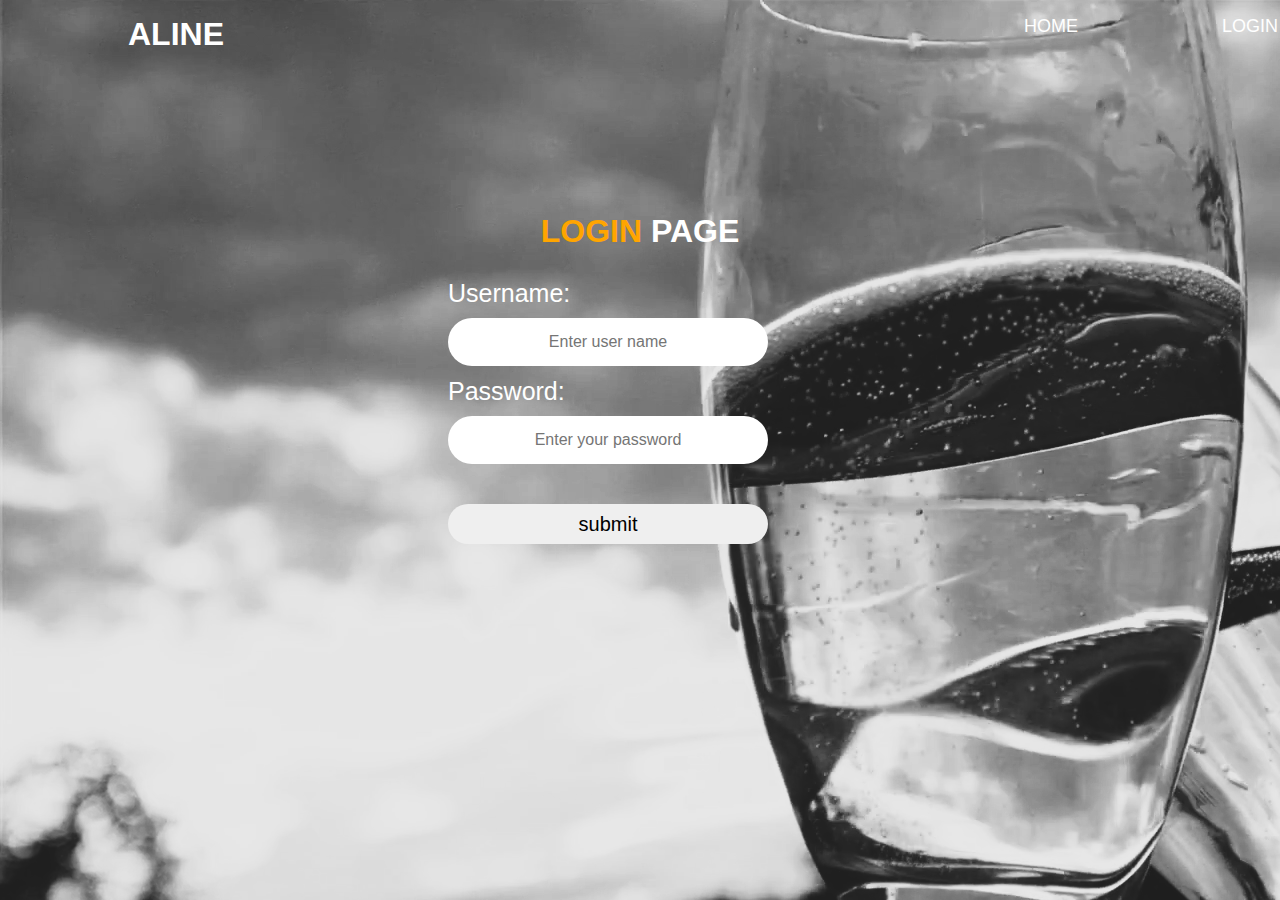
<file: login.html>
<!DOCTYPE html>
<html lang="en">
<head>
    <meta charset="UTF-8">
    <meta name="viewport" content="width=device-width, initial-scale=1.0">
    <title>Login Page</title>
    <link rel="stylesheet" href="login.css">
</head>
<body>

    <nav>
        <h1>ALINE</h1>
        <ul>
            <li><a href="one.html">HOME</a></li>
            <li><a href="login.html">LOGIN</a></li>
            <li><a href="register.html">REGISTER</a></li>
            <li><a href="profile.html">PROFILE</a></li>
        </ul>
    </nav>


    <!-- end of nav bar -->

    <div id="form-container">
    <h1><span>LOGIN</span> PAGE</h1>
    <form action="">
        <label for="">Username: </label>
       <input type="text" name="name" placeholder="Enter user name" required>
       <label for="">Password:</label>
        <input type="password" name="pswd" placeholder="Enter your password" required>
        <input type="submit" name="submit" value="submit">
    </form>
</div>
</body>
</html>
</file>
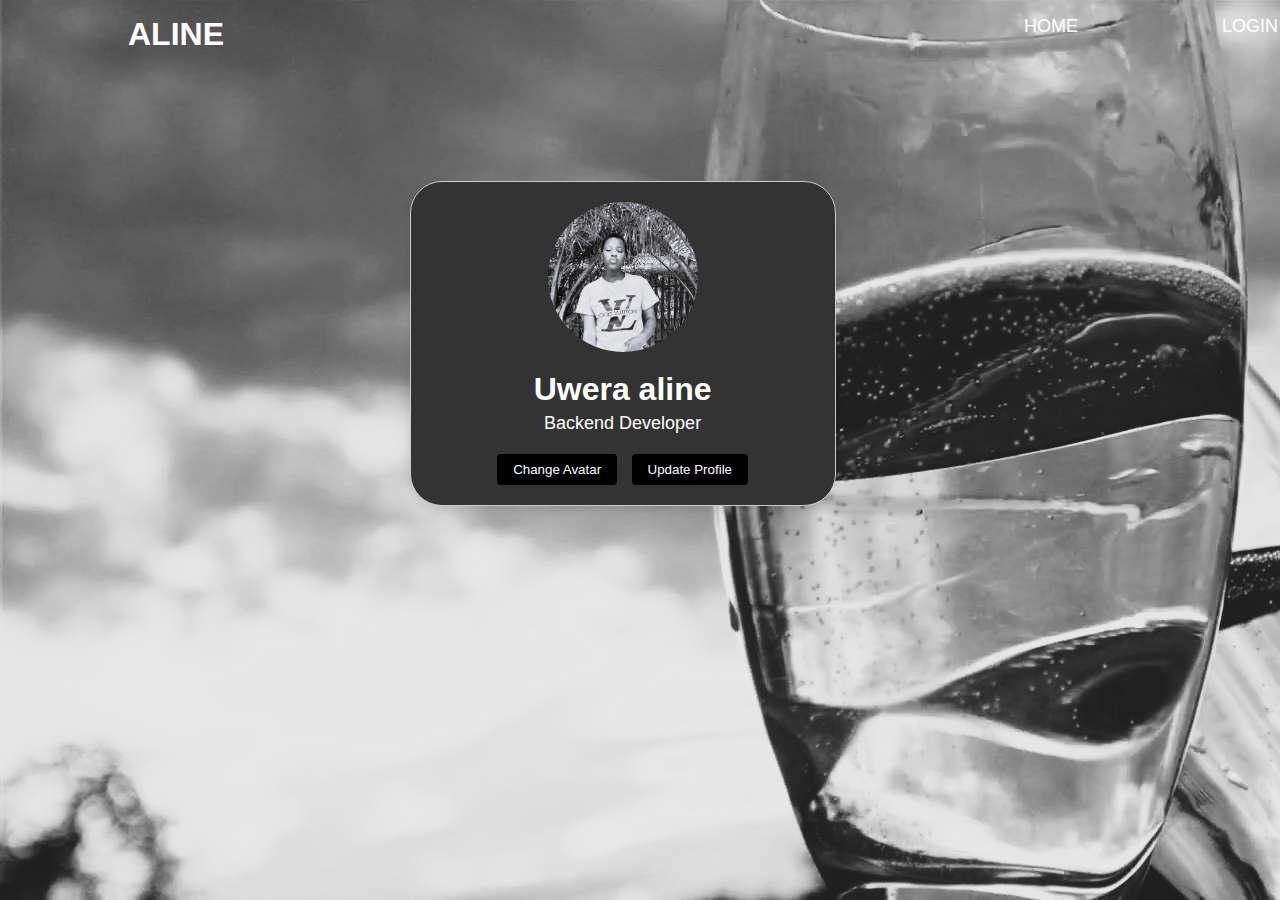
<file: profile.html>
<!DOCTYPE html>
<html lang="en">
<head>
    <meta charset="UTF-8">
    <meta name="viewport" content="width=device-width, initial-scale=1.0">
    <title>Profile page</title>
    <link rel="stylesheet" href="profile.css">
</head>
<body>

    <nav>
        <h1>ALINE</h1>
        <ul>
            <li><a href="one.html">HOME</a></li>
            <li><a href="login.html">LOGIN</a></li>
            <li><a href="register.html">REGISTER</a></li>
            <li><a href="profile.html">PROFILE</a></li>
        </ul>
    </nav>
    <div class="profile-card">
        <img id="avatar" src="image/aline.jpg" alt="User Avatar">
        <h1 id="username">Uwera aline</h1>
        <p id="bio">Backend Developer</p>
        <div id="buttons">
          <button onclick="changeAvatar()">Change Avatar</button>
          <button onclick="updateProfile()">Update Profile</button>
        </div>
      </div>
      
      <script src="profile.js"></script>
    </body>
</body>
</html>
</file>
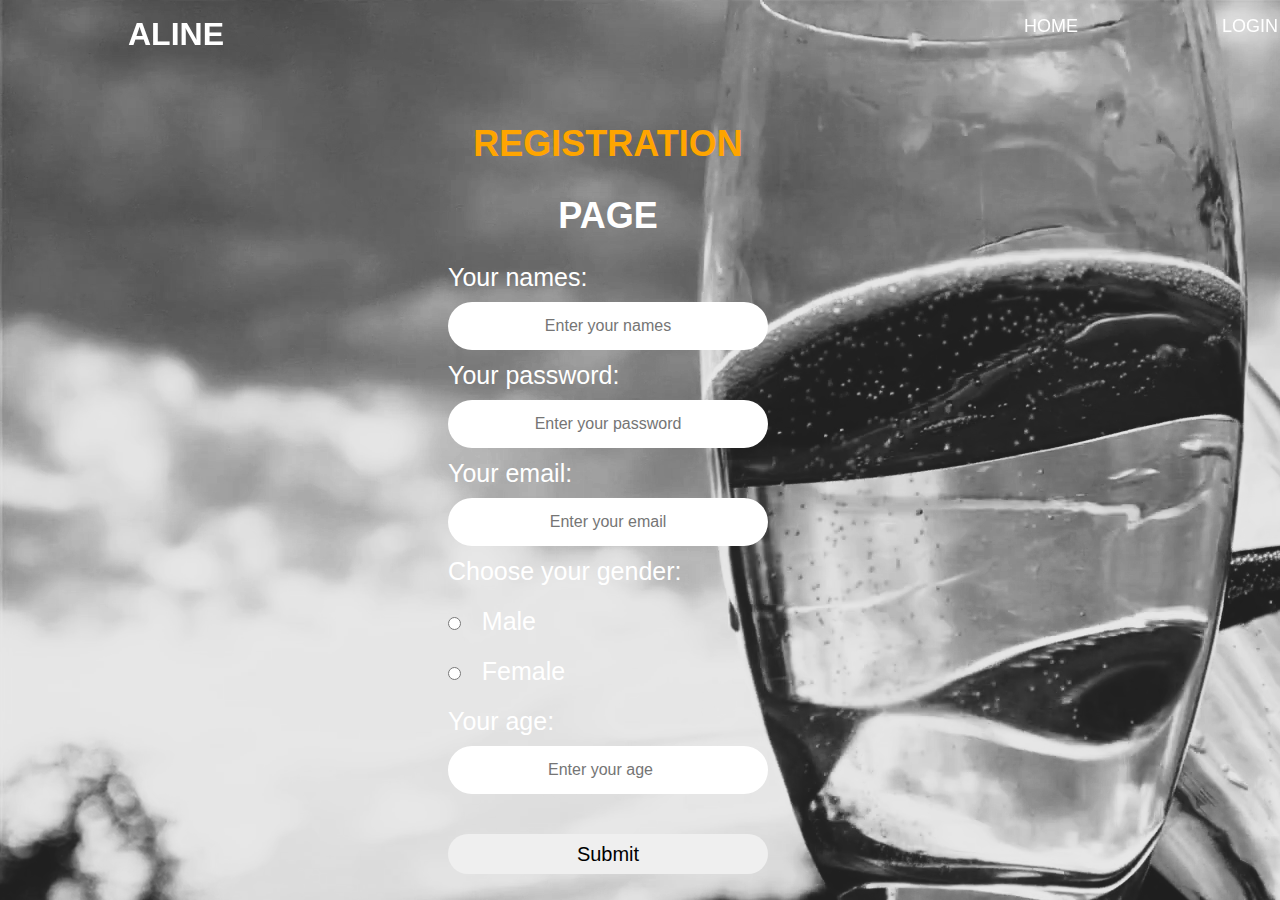
<file: register.html>
<!DOCTYPE html>
<html lang="en">
<head>
    <meta charset="UTF-8">
    <meta name="viewport" content="width=device-width, initial-scale=1.0">
    <title>register</title>
    <link rel="stylesheet" href="register.css">
</head>
<body>

    <nav>
        <h1>ALINE</h1>
        <ul>
            <li><a href="one.html">HOME</a></li>
            <li><a href="login.html">LOGIN</a></li>
            <li><a href="register.html">REGISTER</a></li>
            <li><a href="profile.html">PROFILE</a></li>
        </ul>
    </nav>


    <!-- end of nav bar -->
    <div class="container-registration">
    <form action="">
        <h1><span>REGISTRATION</span> PAGE</h1>
        <label for="">Your names:</label>
        <input type="text" name="" placeholder="Enter your names" required>
        <label for="">Your password:</label>
        <input type="text" name="" placeholder="Enter your password" required>
        <label for="">Your email:</label>
        <input type="email" name="" placeholder="Enter your email" required>
        <label for="">Choose your gender:</label>
       <label for=""> <input type="radio" name="gender" value="male"> &nbsp;&nbsp;Male</label>
      <label for=""> <input type="radio" name="gender" value="female" > &nbsp;&nbsp;Female </label>
       <label for="">Your age:</label>
       <input type="number" name=""placeholder="Enter your age" required>
       <input type="submit" name="submit">
    </form>
</div>
</body>
</html>
</file>
<file: login.css>
*{
    margin: 0;
    padding: 0;
    font-family: 'Segoe UI', Tahoma, Geneva, Verdana, sans-serif;
}
body {
    /* background-color: #333; */
    background-image: url(image/8.PNG);
}

nav {
    display: flex;
    flex-direction: row;
    padding-top: 1em;
    
}
nav h1{
    color: white;
    padding-left: 4em;
}

nav ul{
    display: flex;
    flex-direction: row;
    gap: 9rem;
    margin-left:50em;
}
nav ul li {
    list-style-type: none;
}
nav ul li a{
   text-decoration: none;
   font-size: large;
   color: white;
}
nav ul li:hover{
   border-bottom: orange; 
}

/* end of nav barS */
form{
    display: flex;
    flex-direction: column;
    width: 25%;
    margin: auto 35%;
    font-size: large;
    line-height: 2;
    padding-top: 1em;
}
input[type="text"],input[type="password"]{
    border-radius: 2em;
    height: 3em;
    border: none;
    text-align: center;
    font-size: 16px;
}
input[type="submit"]{
    margin-top: 2em;
    border-radius: 1em;
    height: 2em;
    cursor: pointer;
    font-size: 20px;
    border: none;
}
input[type="submit"]:hover{
    background-color: orange;
    color: #fff;
}

#form-container h1{
    color: #fff;    
    padding-top: 5em;
    text-align: center;
} 
span{
    color: orange;
}
label{
    color: #fff;
    font-size: 25px;
}
</file>
<file: profile.css>
*{
    margin: 0;
    padding: 0;
    font-family: 'Segoe UI', Tahoma, Geneva, Verdana, sans-serif;
}
body{
    width: 100%;
    background-image: url(image/8.PNG);
}


nav {
    display: flex;
    flex-direction: row;
    padding-top: 1em;
    width: 100%;
    
}
nav h1{
    color: white;
    padding-left: 4em;
}

nav ul{
    display: flex;
    flex-direction: row;
    gap: 9rem;
    margin-left:50em;
}
nav ul li {
    list-style-type: none;
}
nav ul li a{
   text-decoration: none;
   font-size: large;
   color: white;
}
nav ul li:hover{
   border-bottom: orange; 
}

.profile-card {
    text-align: center;
    border: 1px solid #ccc;
    padding: 20px;
    border-radius: 2em;
    box-shadow: 0 4px 8px rgba(0, 0, 0, 0.1);
    margin: 10% 0 0 32%;
    width: 30%;
    background-color: #333;
  }
  
  #avatar {
    width: 150px;
    height: 150px;
    border-radius: 50%;
    object-fit: cover;
    margin-bottom: 10px;
  }
  
  #username {
    margin: 5px 0;
    color: #fff;
  }
  
  #bio {
    color: white;
    margin-bottom: 20px;
    font-size: large;
  }
  
  #buttons button {
    padding: 8px 16px;
    margin: 0 5px;
    cursor: pointer;
    border: none;
    border-radius: 4px;
    background-color: black;
    color: white;
  }
  
  #buttons button:hover {
    background-color: orange;
  }
</file>
<file: register.css>
*{
    margin: 0;
    padding: 0;
    font-family: 'Segoe UI', Tahoma, Geneva, Verdana, sans-serif;
}
body{
    background-color: #333;
    background-image: url(image/8.PNG);
}


nav {
    display: flex;
    flex-direction: row;
    padding-top: 1em;
    position: fixed;
    
}
nav h1{
    color: white;
    padding-left: 4em;
}

nav ul{
    display: flex;
    flex-direction: row;
    gap: 9rem;
    margin-left:50em;
}
nav ul li {
    list-style-type: none;
}
nav ul li a{
   text-decoration: none;
   font-size: large;
   color: white;
}
nav ul li:hover{
   border-bottom: orange; 
}

/* end of nav barS */
form{
    display: flex;
    flex-direction: column;
    width: 25%;
    margin: auto 35%;
    font-size: large;
    line-height: 2;
}
input[type="text"],input[type="password"],input[type="number"],input[type="email"]{
    border-radius: 2em;
    height: 3em;
    border: none;
    text-align: center;
    font-size: 16px;
}
input[type="submit"]{
    margin-top: 2em;
    border-radius: 1em;
    height: 2em;
    cursor: pointer;
    font-size: 20px;
    border: none;
}
input[type="submit"]:hover{
    background-color: orange;
    color: #fff;
}
.container-registration h1{
    color: #fff;    
    padding-top: 3em;
    text-align: center;
} 
span{
    color: orange;
}
label{
    color: #fff;
    font-size: 25px;
}
</file>
